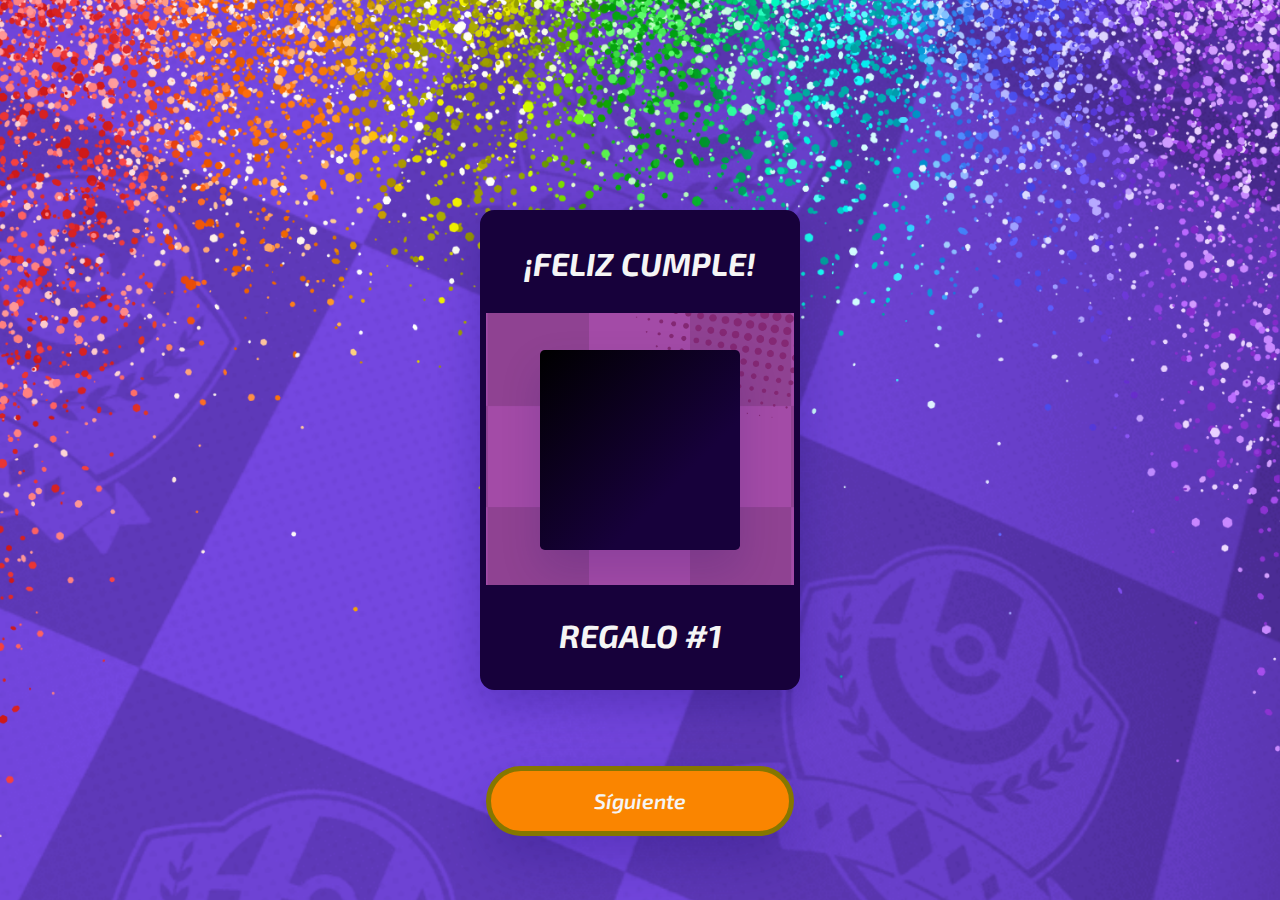
<file: index.html>
<!DOCTYPE html>
<html lang="en">
<head>
    <meta charset="UTF-8">
    <meta name="viewport" content="width=device-width, initial-scale=1.0">
    <title>Document</title>
    <link rel="stylesheet" href="style.css">
    <link rel="preconnect" href="https://fonts.googleapis.com">
<link rel="preconnect" href="https://fonts.gstatic.com" crossorigin>
<link href="https://fonts.googleapis.com/css2?family=Exo+2:ital,wght@0,400;1,900&display=swap" rel="stylesheet">
</head>
<body>
   
    <div class="wrapper">
        <div class="container">
            <div id="label1"><h1>¡FELIZ CUMPLE!</h1></div>
            <div class="base">
                <h1>¡Un BESO!</h4>
                <h3></h3>
            </div>
            <canvas id="scratch" width="200" height="200"></canvas>
            <div id="label"><h1>REGALO #1</h1></div>
            <a href="regalo2.html" id="btn" role="button">Síguiente</a>
        </div>
        <script src="script.js"></script>
    </div>
    
</body>
</html>
</file>
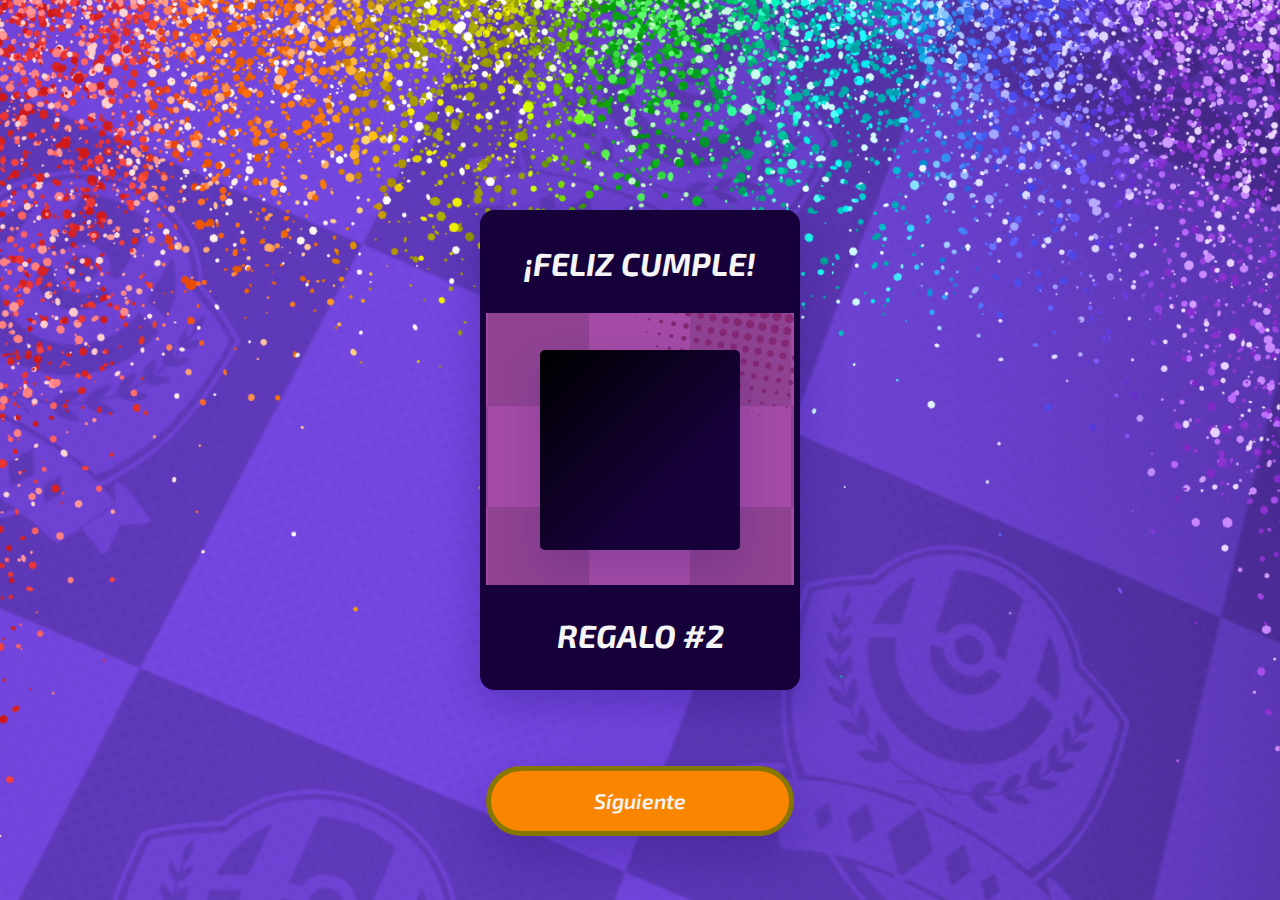
<file: regalo2.html>
<!DOCTYPE html>
<html lang="en">
<head>
    <meta charset="UTF-8">
    <meta name="viewport" content="width=device-width, initial-scale=1.0">
    <title>Document</title>
    <link rel="stylesheet" href="style.css">
    <link rel="preconnect" href="https://fonts.googleapis.com">
<link rel="preconnect" href="https://fonts.gstatic.com" crossorigin>
<link href="https://fonts.googleapis.com/css2?family=Exo+2:ital,wght@0,400;1,900&display=swap" rel="stylesheet">
</head>
<body>
   
    <div class="wrapper">
        <div class="container">
            <div id="label1"><h1>¡FELIZ CUMPLE!</h1></div>
            <div class="base">
                <h1>¡OTRO BESO!</h4>
                <h3></h3>
            </div>
            <canvas id="scratch" width="200" height="200"></canvas>
            <div id="label"><h1>REGALO #2</h1></div>
            <a href="regalo3.html" id="btn" role="button">Síguiente</a>
        </div>
        <script src="script.js"></script>
    </div>
    
</body>
</html>
</file>
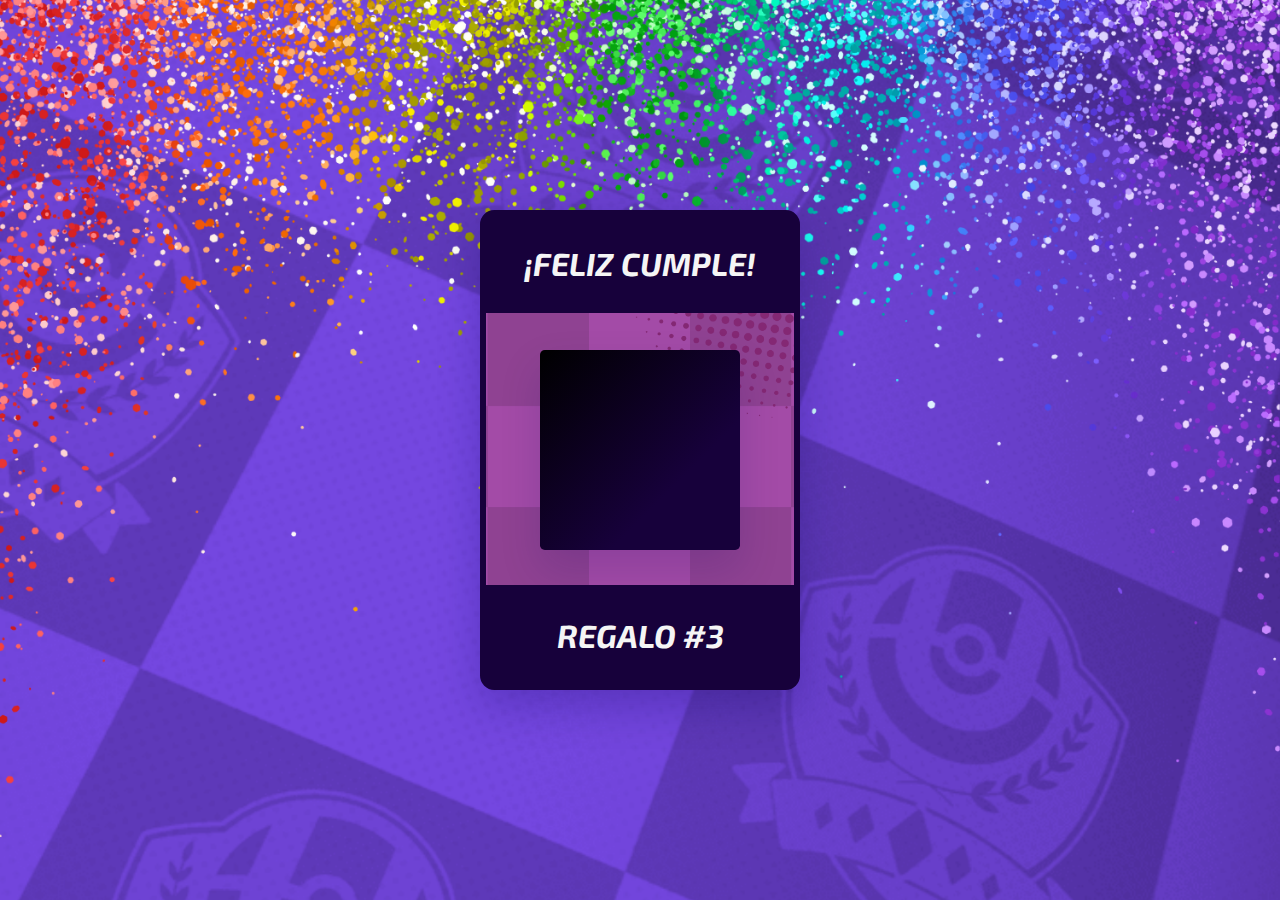
<file: regalo3.html>
<!DOCTYPE html>
<html lang="en">
<head>
    <meta charset="UTF-8">
    <meta name="viewport" content="width=device-width, initial-scale=1.0">
    <title>Document</title>
    <link rel="stylesheet" href="style.css">
    <link rel="preconnect" href="https://fonts.googleapis.com">
<link rel="preconnect" href="https://fonts.gstatic.com" crossorigin>
<link href="https://fonts.googleapis.com/css2?family=Exo+2:ital,wght@0,400;1,900&display=swap" rel="stylesheet">
</head>
<body>
   
    <div class="wrapper">
        <div class="container">
            <div id="label1"><h1>¡FELIZ CUMPLE!</h1></div>
            <div class="base">
                <h1>¡MEMBRESIA UNITE!</h4>
                <h3></h3>
            </div>
            <canvas id="scratch" width="200" height="200"></canvas>
            <div id="label"><h1>REGALO #3</h1></div>
        </div>
        <script src="script.js"></script>
    </div>
    
</body>
</html>
</file>
<file: style.css>
* {
	padding: 0;
	margin: 0;
	-webkit-box-sizing: border-box;
	box-sizing: border-box;
	font-family: 'Exo 2', sans-serif;
    font-style: italic;
}
body {
	height: 100vh;
	background: -o-linear-gradient(315deg, #3a058f, #17013b);
	background: linear-gradient(135deg, #33067c, #24025c);
    background-image: url(U2.png);
    background-size: cover;
    background-position:top;
}
.wrapper {
	width: 20em;
	position: absolute;
	-webkit-transform: translate(-50%, -50%);
	-ms-transform: translate(-50%, -50%);
	transform: translate(-50%, -50%);
	left: 50%;
	top: 50%;
}
.container {
	width: 100%;
	height: 30em;
	background-color: #17013b;
    background-image: url(update.png);
    background-size: cover;
    background-position:top;
	position: relative;
    border: 6px solid #17013b;
	border-radius: 0.9em;
	-webkit-box-shadow: 0 1em 2.5em rgba(16, 2, 96, 0.25);
	box-shadow: 0 1em 2.5em rgba(16, 2, 96, 0.25);
}
a {
	display: block;
	text-align: center;
	font-size: 1.32em;
	padding: 1em 0;
	border-radius: 0.4em;
	margin-top: 2.2em;
	background-color: #f5f5f5;
	color: #863ef9;
	text-decoration: none;
	font-weight: 600;
	-webkit-box-shadow: 0 1em 2.5em rgba(16, 2, 96, 0.25);
	box-shadow: 0 1em 2.5em rgba(16, 2, 96, 0.25);
}
.base,
#scratch {
	position: absolute;
	-webkit-transform: translate(-50%, -50%);
	-ms-transform: translate(-50%, -50%);
	transform: translate(-50%, -50%);
	left: 50%;
	top: 50%;
	cursor: default;
	height:200px;
	width:200px;
	text-align: center;
	cursor: -webkit-grabbing;
	cursor: grabbing;
	border-radius: 0.3em;
}
.base {
	background-color: #8F4292;
    color: whitesmoke;
	display: -webkit-box;

	display: -ms-flexbox;

	display: flex;
	-webkit-box-orient: vertical;
	-webkit-box-direction: normal;
	-ms-flex-direction: column;
	flex-direction: column;
	-webkit-box-align: center;
	-ms-flex-align: center;
	align-items: center;
	-webkit-box-pack: center;
	-ms-flex-pack: center;
	justify-content: center;
	-webkit-box-shadow: 0 1.2em 2.5em rgba(16, 2, 96, 0.15);
	box-shadow: 0 1.2em 2.5em rgba(16, 2, 96, 0.15);
}
.base h3 {
	font-weight: 600;
	font-size: 1.5em;
	color: #17013b;
}
.base h4 {
	font-weight: 400;
	color: #746e7e;
    font-weight: bolder;
}
#scratch {
	-webkit-tap-highlight-color: transparent;
	-webkit-touch-callout: none;
	-webkit-user-select: none;
	-moz-user-select: none;
	-ms-user-select: none;
	user-select: none;
}
.fab {
	color: #ff0000;
}


#label {
    background-color: #17013b;
	position: absolute;
	-webkit-transform: translate(-50%, -50%);
	-ms-transform: translate(-50%, -50%);
	transform: translate(-50%, -50%);
	left: 50%;
	bottom: -11%;
	cursor: default;
	height:100px;
	width:100%;
	text-align: center;
	color: whitesmoke;

    display: -webkit-box;

	display: -ms-flexbox;

	display: flex;
	-webkit-box-orient: vertical;
	-webkit-box-direction: normal;
	-ms-flex-direction: column;
	flex-direction: column;
	-webkit-box-align: center;
	-ms-flex-align: center;
	align-items: center;
	-webkit-box-pack: center;
	-ms-flex-pack: center;
	justify-content: center;

}


#label1 {
    background-color: #17013b;
	position: absolute;
	-webkit-transform: translate(-50%, -50%);
	-ms-transform: translate(-50%, -50%);
	transform: translate(-50%, -50%);
	left: 50%;
	TOP: 10%;
	cursor: default;
	height:100px;
	width:100%;
	text-align: center;
	color: whitesmoke;

    display: -webkit-box;

	display: -ms-flexbox;

	display: flex;
	-webkit-box-orient: vertical;
	-webkit-box-direction: normal;
	-ms-flex-direction: column;
	flex-direction: column;
	-webkit-box-align: center;
	-ms-flex-align: center;
	align-items: center;
	-webkit-box-pack: center;
	-ms-flex-pack: center;
	justify-content: center;

}


#btn{
    background-color: #fa8500;
    border: 5px solid #857700 ;
	position: absolute;
	-webkit-transform: translate(-50%, -50%);
	-ms-transform: translate(-50%, -50%);
	transform: translate(-50%, -50%);
	left: 50%;
	TOP: 115%;
	cursor: default;
	height:70px;
	width:100%;
	text-align: center;
	color: whitesmoke;
    border-radius: 5em;
    display: -webkit-box;

	display: -ms-flexbox;

	display: flex;
	-webkit-box-orient: vertical;
	-webkit-box-direction: normal;
	-ms-flex-direction: column;
	flex-direction: column;
	-webkit-box-align: center;
	-ms-flex-align: center;
	align-items: center;
	-webkit-box-pack: center;
	-ms-flex-pack: center;
	justify-content: center;

}
</file>
